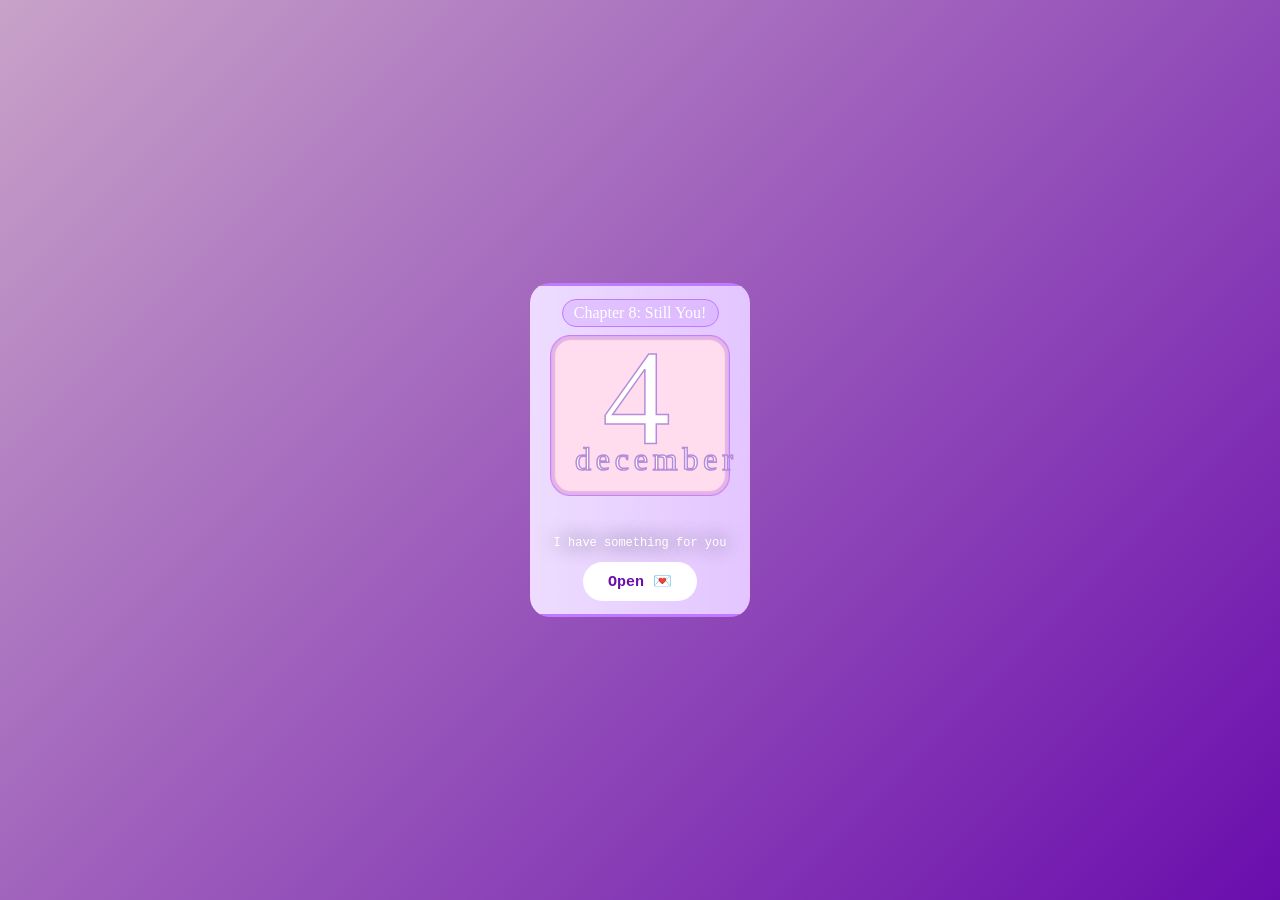
<file: index.html>
<!DOCTYPE html>
<html lang="en">
  <head>
    <meta charset="UTF-8" />
    <meta name="viewport" content="width=device-width, initial-scale=1.0">
    <title>Calendar Widget</title>
    <link rel="stylesheet" href="styles.css" />
  </head>

  <body>
    <div class="app">
        <div class="title">Chapter 8: Still You!</div>
        <div id="calendar">
            <div id="day"></div>
            <div id="month"></div>
        </div>

        <div class="cta">
          <p class="titleopen" class="love-text" style="color: white;
  font-family: 'Courier New', Courier, monospace;
  font-size: 12px;
  text-shadow: 0px 0px 20px rgb(17, 17, 18);">I have something for you </p>
          <button id="openBtn" style="font-family: 'Courier New', Courier, monospace; font-size: 15px;">Open 💌</button>
        </div>
    </div>

  

    <script src="script.js"></script>
  </body>
</html>
</file>
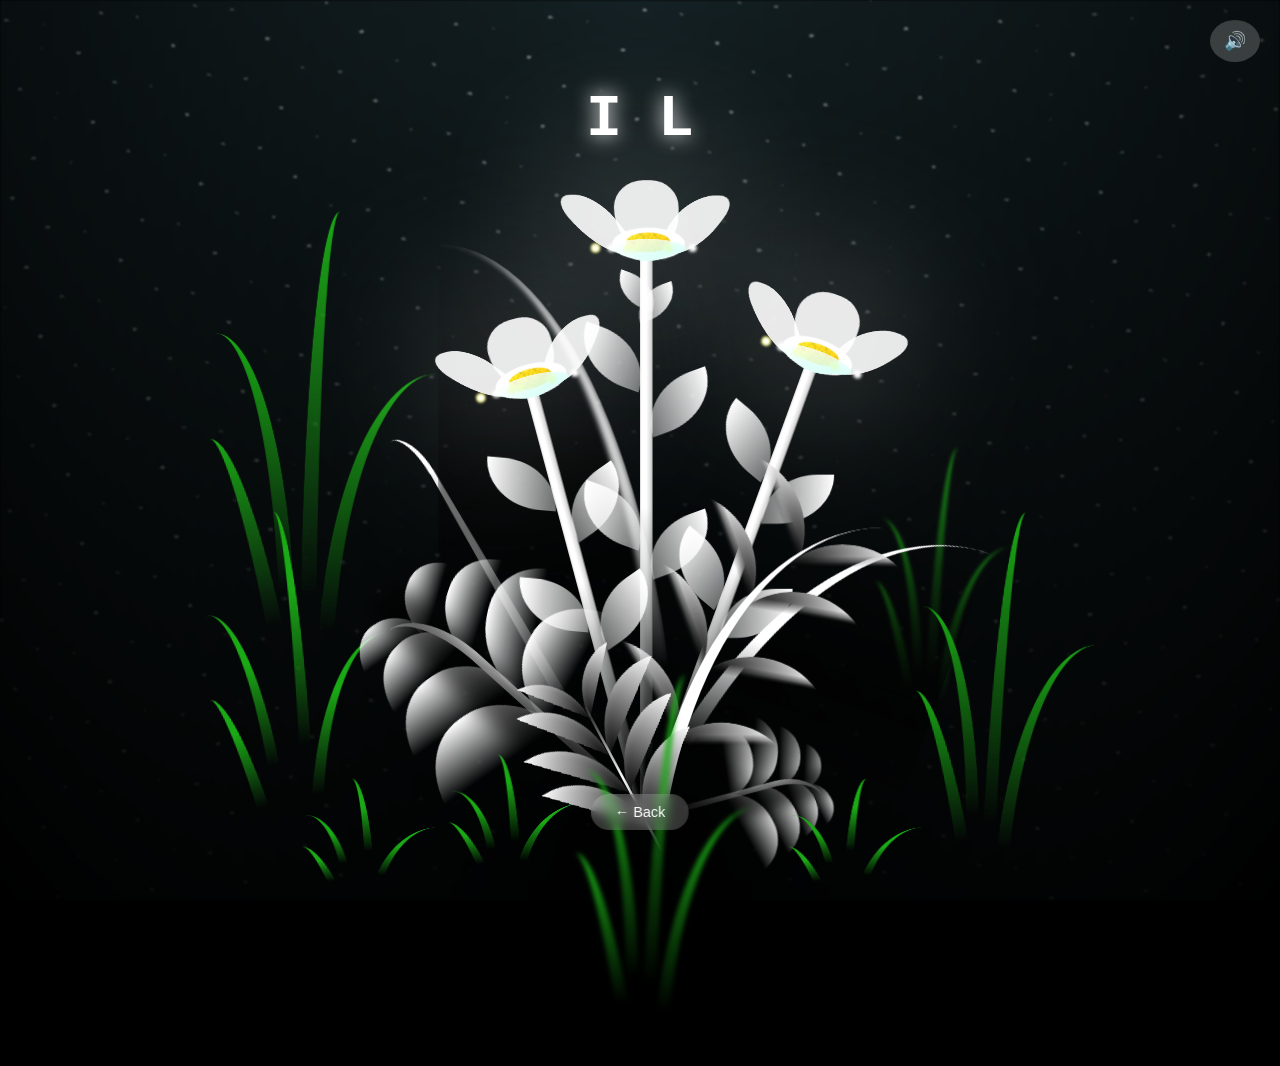
<file: flower.html>
<!DOCTYPE html>
<html lang="en">

<head>
  <meta charset="UTF-8">
  <meta http-equiv="X-UA-Compatible" content="IE=edge">
  <meta name="viewport" content="width=device-width, initial-scale=1.0">
  <link rel="shortcut icon" href="images/gift.png" type="image/x-icon">
  <link rel="stylesheet" href="css/style.css">

  <!-- Document Title -->
  <title>FLOWERS</title>
</head>

<body class="not-loaded">
  <audio id="bgMusic" autoplay loop>
  <source src="assets/music.mp3" type="audio/mpeg">
</audio>

<div class="back-btn">
  <button onclick="goHome()">← Back</button>
</div>
  <!-- Background -->
  <div class="night"></div>

  <!-- Flower -->
  <div class="flowers">
    <div class="flower flower--1">
      <div class="flower__leafs flower__leafs--1">
        <div class="flower__leaf flower__leaf--1"></div>
        <div class="flower__leaf flower__leaf--2"></div>
        <div class="flower__leaf flower__leaf--3"></div>
        <div class="flower__leaf flower__leaf--4"></div>
        <div class="flower__white-circle"></div>

        <div class="flower__light flower__light--1"></div>
        <div class="flower__light flower__light--2"></div>
        <div class="flower__light flower__light--3"></div>
        <div class="flower__light flower__light--4"></div>
        <div class="flower__light flower__light--5"></div>
        <div class="flower__light flower__light--6"></div>
        <div class="flower__light flower__light--7"></div>
        <div class="flower__light flower__light--8"></div>

      </div>
      <div class="flower__line">
        <div class="flower__line__leaf flower__line__leaf--1"></div>
        <div class="flower__line__leaf flower__line__leaf--2"></div>
        <div class="flower__line__leaf flower__line__leaf--3"></div>
        <div class="flower__line__leaf flower__line__leaf--4"></div>
        <div class="flower__line__leaf flower__line__leaf--5"></div>
        <div class="flower__line__leaf flower__line__leaf--6"></div>
      </div>
    </div>

    <div class="flower flower--2">
      <div class="flower__leafs flower__leafs--2">
        <div class="flower__leaf flower__leaf--1"></div>
        <div class="flower__leaf flower__leaf--2"></div>
        <div class="flower__leaf flower__leaf--3"></div>
        <div class="flower__leaf flower__leaf--4"></div>
        <div class="flower__white-circle"></div>

        <div class="flower__light flower__light--1"></div>
        <div class="flower__light flower__light--2"></div>
        <div class="flower__light flower__light--3"></div>
        <div class="flower__light flower__light--4"></div>
        <div class="flower__light flower__light--5"></div>
        <div class="flower__light flower__light--6"></div>
        <div class="flower__light flower__light--7"></div>
        <div class="flower__light flower__light--8"></div>

      </div>
      <div class="flower__line">
        <div class="flower__line__leaf flower__line__leaf--1"></div>
        <div class="flower__line__leaf flower__line__leaf--2"></div>
        <div class="flower__line__leaf flower__line__leaf--3"></div>
        <div class="flower__line__leaf flower__line__leaf--4"></div>
      </div>
    </div>

    <div class="flower flower--3">
      <div class="flower__leafs flower__leafs--3">
        <div class="flower__leaf flower__leaf--1"></div>
        <div class="flower__leaf flower__leaf--2"></div>
        <div class="flower__leaf flower__leaf--3"></div>
        <div class="flower__leaf flower__leaf--4"></div>
        <div class="flower__white-circle"></div>

        <div class="flower__light flower__light--1"></div>
        <div class="flower__light flower__light--2"></div>
        <div class="flower__light flower__light--3"></div>
        <div class="flower__light flower__light--4"></div>
        <div class="flower__light flower__light--5"></div>
        <div class="flower__light flower__light--6"></div>
        <div class="flower__light flower__light--7"></div>
        <div class="flower__light flower__light--8"></div>

      </div>
      <div class="flower__line">
        <div class="flower__line__leaf flower__line__leaf--1"></div>
        <div class="flower__line__leaf flower__line__leaf--2"></div>
        <div class="flower__line__leaf flower__line__leaf--3"></div>
        <div class="flower__line__leaf flower__line__leaf--4"></div>
      </div>
    </div>

    <div class="grow-ans" style="--d:1.2s">
      <div class="flower__g-long">
        <div class="flower__g-long__top"></div>
        <div class="flower__g-long__bottom"></div>
      </div>
    </div>

    <div class="growing-grass">
      <div class="flower__grass flower__grass--1">
        <div class="flower__grass--top"></div>
        <div class="flower__grass--bottom"></div>
        <div class="flower__grass__leaf flower__grass__leaf--1"></div>
        <div class="flower__grass__leaf flower__grass__leaf--2"></div>
        <div class="flower__grass__leaf flower__grass__leaf--3"></div>
        <div class="flower__grass__leaf flower__grass__leaf--4"></div>
        <div class="flower__grass__leaf flower__grass__leaf--5"></div>
        <div class="flower__grass__leaf flower__grass__leaf--6"></div>
        <div class="flower__grass__leaf flower__grass__leaf--7"></div>
        <div class="flower__grass__leaf flower__grass__leaf--8"></div>
        <div class="flower__grass__overlay"></div>
      </div>
    </div>

    <div class="growing-grass">
      <div class="flower__grass flower__grass--2">
        <div class="flower__grass--top"></div>
        <div class="flower__grass--bottom"></div>
        <div class="flower__grass__leaf flower__grass__leaf--1"></div>
        <div class="flower__grass__leaf flower__grass__leaf--2"></div>
        <div class="flower__grass__leaf flower__grass__leaf--3"></div>
        <div class="flower__grass__leaf flower__grass__leaf--4"></div>
        <div class="flower__grass__leaf flower__grass__leaf--5"></div>
        <div class="flower__grass__leaf flower__grass__leaf--6"></div>
        <div class="flower__grass__leaf flower__grass__leaf--7"></div>
        <div class="flower__grass__leaf flower__grass__leaf--8"></div>
        <div class="flower__grass__overlay"></div>
      </div>
    </div>

    <div class="grow-ans" style="--d:2.4s">
      <div class="flower__g-right flower__g-right--1">
        <div class="leaf"></div>
      </div>
    </div>

    <div class="grow-ans" style="--d:2.8s">
      <div class="flower__g-right flower__g-right--2">
        <div class="leaf"></div>
      </div>
    </div>

    <div class="grow-ans" style="--d:2.8s">
      <div class="flower__g-front">
        <div class="flower__g-front__leaf-wrapper flower__g-front__leaf-wrapper--1">
          <div class="flower__g-front__leaf"></div>
        </div>
        <div class="flower__g-front__leaf-wrapper flower__g-front__leaf-wrapper--2">
          <div class="flower__g-front__leaf"></div>
        </div>
        <div class="flower__g-front__leaf-wrapper flower__g-front__leaf-wrapper--3">
          <div class="flower__g-front__leaf"></div>
        </div>
        <div class="flower__g-front__leaf-wrapper flower__g-front__leaf-wrapper--4">
          <div class="flower__g-front__leaf"></div>
        </div>
        <div class="flower__g-front__leaf-wrapper flower__g-front__leaf-wrapper--5">
          <div class="flower__g-front__leaf"></div>
        </div>
        <div class="flower__g-front__leaf-wrapper flower__g-front__leaf-wrapper--6">
          <div class="flower__g-front__leaf"></div>
        </div>
        <div class="flower__g-front__leaf-wrapper flower__g-front__leaf-wrapper--7">
          <div class="flower__g-front__leaf"></div>
        </div>
        <div class="flower__g-front__leaf-wrapper flower__g-front__leaf-wrapper--8">
          <div class="flower__g-front__leaf"></div>
        </div>
        <div class="flower__g-front__line"></div>
      </div>
    </div>

    <div class="grow-ans" style="--d:3.2s">
      <div class="flower__g-fr">
        <div class="leaf"></div>
        <div class="flower__g-fr__leaf flower__g-fr__leaf--1"></div>
        <div class="flower__g-fr__leaf flower__g-fr__leaf--2"></div>
        <div class="flower__g-fr__leaf flower__g-fr__leaf--3"></div>
        <div class="flower__g-fr__leaf flower__g-fr__leaf--4"></div>
        <div class="flower__g-fr__leaf flower__g-fr__leaf--5"></div>
        <div class="flower__g-fr__leaf flower__g-fr__leaf--6"></div>
        <div class="flower__g-fr__leaf flower__g-fr__leaf--7"></div>
        <div class="flower__g-fr__leaf flower__g-fr__leaf--8"></div>
      </div>
    </div>

    <div class="long-g long-g--0">
      <div class="grow-ans" style="--d:3s">
        <div class="leaf leaf--0"></div>
      </div>
      <div class="grow-ans" style="--d:2.2s">
        <div class="leaf leaf--1"></div>
      </div>
      <div class="grow-ans" style="--d:3.4s">
        <div class="leaf leaf--2"></div>
      </div>
      <div class="grow-ans" style="--d:3.6s">
        <div class="leaf leaf--3"></div>
      </div>
    </div>

    <div class="long-g long-g--1">
      <div class="grow-ans" style="--d:3.6s">
        <div class="leaf leaf--0"></div>
      </div>
      <div class="grow-ans" style="--d:3.8s">
        <div class="leaf leaf--1"></div>
      </div>
      <div class="grow-ans" style="--d:4s">
        <div class="leaf leaf--2"></div>
      </div>
      <div class="grow-ans" style="--d:4.2s">
        <div class="leaf leaf--3"></div>
      </div>
    </div>

    <div class="long-g long-g--2">
      <div class="grow-ans" style="--d:4s">
        <div class="leaf leaf--0"></div>
      </div>
      <div class="grow-ans" style="--d:4.2s">
        <div class="leaf leaf--1"></div>
      </div>
      <div class="grow-ans" style="--d:4.4s">
        <div class="leaf leaf--2"></div>
      </div>
      <div class="grow-ans" style="--d:4.6s">
        <div class="leaf leaf--3"></div>
      </div>
    </div>

    <div class="long-g long-g--3">
      <div class="grow-ans" style="--d:4s">
        <div class="leaf leaf--0"></div>
      </div>
      <div class="grow-ans" style="--d:4.2s">
        <div class="leaf leaf--1"></div>
      </div>
      <div class="grow-ans" style="--d:3s">
        <div class="leaf leaf--2"></div>
      </div>
      <div class="grow-ans" style="--d:3.6s">
        <div class="leaf leaf--3"></div>
      </div>
    </div>

    <div class="long-g long-g--4">
      <div class="grow-ans" style="--d:4s">
        <div class="leaf leaf--0"></div>
      </div>
      <div class="grow-ans" style="--d:4.2s">
        <div class="leaf leaf--1"></div>
      </div>
      <div class="grow-ans" style="--d:3s">
        <div class="leaf leaf--2"></div>
      </div>
      <div class="grow-ans" style="--d:3.6s">
        <div class="leaf leaf--3"></div>
      </div>
    </div>

    <div class="long-g long-g--5">
      <div class="grow-ans" style="--d:4s">
        <div class="leaf leaf--0"></div>
      </div>
      <div class="grow-ans" style="--d:4.2s">
        <div class="leaf leaf--1"></div>
      </div>
      <div class="grow-ans" style="--d:3s">
        <div class="leaf leaf--2"></div>
      </div>
      <div class="grow-ans" style="--d:3.6s">
        <div class="leaf leaf--3"></div>
      </div>
    </div>

    <div class="long-g long-g--6">
      <div class="grow-ans" style="--d:4.2s">
        <div class="leaf leaf--0"></div>
      </div>
      <div class="grow-ans" style="--d:4.4s">
        <div class="leaf leaf--1"></div>
      </div>
      <div class="grow-ans" style="--d:4.6s">
        <div class="leaf leaf--2"></div>
      </div>
      <div class="grow-ans" style="--d:4.8s">
        <div class="leaf leaf--3"></div>
      </div>
    </div>

    <div class="long-g long-g--7">
      <div class="grow-ans" style="--d:3s">
        <div class="leaf leaf--0"></div>
      </div>
      <div class="grow-ans" style="--d:3.2s">
        <div class="leaf leaf--1"></div>
      </div>
      <div class="grow-ans" style="--d:3.5s">
        <div class="leaf leaf--2"></div>
      </div>
      <div class="grow-ans" style="--d:3.6s">
        <div class="leaf leaf--3"></div>
      </div>
    </div>
  </div>

  <!-- Title -->
  <h1 class="title"><span id="title"></span></h1>
</body>
<div class="music-btn">
  <button onclick="toggleMusic()" id="musicControl">🔊</button>
</div>
</html>

<!-- Import Javascript -->
<script src="js/main.js"></script>
</file>
<file: styles.css>
* {
  box-sizing: border-box;
}


body {
  margin: 0;
  min-height: 100vh;
  display: flex;
  justify-content: center;
  align-items: center;

  background: linear-gradient(135deg, #C8A2C8, #6A0DAD);
}

/* biar responsive */
.app {
  display: flex;
  flex-direction: column;
  align-items: center;
  gap: 0.5rem;

  width: 90%;
  max-width: 220px;
  padding: 1rem;

  background-image: url("assets/outer-frame-bg.png");
  background-size: cover;
  background-position: center;

  border-radius: 20px;


}

/* calendar scaling */
#calendar {
  width: 100%;
  aspect-ratio: 1/1;
}

/* teks auto scale */
#day {
  font-size: clamp(4rem, 10vw, 6rem);
}

#month {
  font-size: clamp(1.2rem, 4vw, 1.5rem);
}

button,
input,
textarea,
select {
  -webkit-app-region: no-drag;
  cursor: pointer;
}

.title {

    display: flex;
    width: 157px;
    aspect-ratio: 157/27;
    padding: 0.25rem 0.625rem;
    justify-content: center;
    align-items: center;

    border-radius: 6.25rem;
    border: 1px solid #C079FF;
    background: rgba(210, 164, 255, 0.40);

    color: var(--white, #FFF);

    /* text styling */
    font-family: Pixeboy;
    font-size: 1rem;
    font-style: normal;
    font-weight: 400;
    line-height: normal;

}

#calendar { 
    display: flex;
    width: 11.25rem;
    height: 10.0625rem;
    flex-direction: column;
    justify-content: center;
    align-items: center;
    gap: 1rem;

    background-image: url("assets/inner-frame-bg.png");
    background-size: cover;
    background-repeat: no-repeat;
    background-position: center;
    }

#day {
    color: #FFF;
    text-align: center;
    -webkit-text-stroke-width: 1.5px;
    -webkit-text-stroke-color: var(--mid-purple, #B58CD9);
    font-family: Pixeboy;
    font-size: 8.5rem;
    font-style: normal;
    font-weight: 400;
    line-height: 1.25rem; 
    letter-spacing: 0.45rem;

    display: flex;
    width: 11.25rem;
    height: 4.4375rem;
    flex-direction: column;
    justify-content: center;

}

#month {

    color: #FFF;
    text-align: center;
    -webkit-text-stroke-width: 1.5px;
    -webkit-text-stroke-color: #B58CD9;
    font-family: Pixeboy;
    font-size: 2rem;
    font-style: normal;
    font-weight: 400;
    line-height: 1.25rem; 
    letter-spacing: 0.3rem;

    width: 8.125rem;

}

.flower {
  position: fixed;
  font-size: 20px;
  pointer-events: none;
  animation: bloom 2s ease-out forwards;
}

@keyframes bloom {
  0% {
    transform: scale(0.5) translateY(0);
    opacity: 1;
  }
  100% {
    transform: scale(1.5) translateY(-100px);
    opacity: 0;
  }
}

.cta {
  margin-top: 15px;
  text-align: center;
}

.love-text {
  color: white;
  font-size: 0.9rem;
  margin-bottom: 8px;
  opacity: 0.9;
}

#openBtn {
  padding: 10px 25px;
  border: none;
  border-radius: 25px;
  background: white;
  color: #6A0DAD;
  font-weight: bold;
  cursor: pointer;
  transition: 0.3s;
}

#openBtn:hover {
  transform: scale(1.1);
  background: #f3e5f5;
  box-shadow: 0 0 10px #C8A2C8;
}

.cta {
  margin-top: 20px;
  text-align: center;
  animation: fadeIn 2s ease;
}

@keyframes fadeIn {
  from { opacity: 0; transform: translateY(10px);}
  to { opacity: 1; transform: translateY(0);}
}
</file>
<file: css/style.css>
*,
*::after,
*::before {
  padding: 0;
  margin: 0;
  box-sizing: border-box;
}

:root {
  --dark-color: #000;
}

#openBtn{
font-family: 'Courier New', Courier, monospace;
  font-size: 70px;
  text-shadow: 0px 0px 20px rgb(185, 15, 208);
}
.titleopen {
   position: absolute;
  width: 100%;
  text-align: center;
  margin-top: 50px;
  top: 0;
  left: 0;
  color: white;
  font-family: 'Courier New', Courier, monospace;
  font-size: 70px;
  text-shadow: 0px 0px 20px rgb(185, 15, 208);
}

.title {
  position: absolute;
  width: 100%;
  text-align: center;
  margin-top: 85px;
  top: 0;
  left: 0;
  color: white;
  font-family: 'Courier New', Courier, monospace;
  font-size: 60px;
  text-shadow: 0px 0px 20px white;
}

body {
  display: flex;
  align-items: flex-end;
  justify-content: center;
  min-height: 100vh;
  background-color: var(--dark-color);
  overflow: hidden;
  perspective: 1000px;
}

.night {
  position: fixed;
  left: 50%;
  top: 0;
  transform: translateX(-50%);
  width: 100%;
  height: 100%;
  filter: blur(0.1vmin);
  background-image: radial-gradient(ellipse at top, transparent 0%, var(--dark-color)), radial-gradient(ellipse at bottom, var(--dark-color), rgba(145, 233, 255, 0.2)), repeating-linear-gradient(220deg, rgb(0, 0, 0) 0px, rgb(0, 0, 0) 19px, transparent 19px, transparent 22px), repeating-linear-gradient(189deg, rgb(0, 0, 0) 0px, rgb(0, 0, 0) 19px, transparent 19px, transparent 22px), repeating-linear-gradient(148deg, rgb(0, 0, 0) 0px, rgb(0, 0, 0) 19px, transparent 19px, transparent 22px), linear-gradient(90deg, rgb(255, 255, 250), rgb(240, 240, 240));
}

.flowers {
  position: relative;
  transform: scale(0.9);
}

.flower {
  position: absolute;
  bottom: 10vmin;
  transform-origin: bottom center;
  z-index: 10;
  --fl-speed: 0.8s;
}

.flower--1 {
  animation: moving-flower-1 4s linear infinite;
}

.flower--1 .flower__line {
  height: 70vmin;
  animation-delay: 0.3s;
}

.flower--1 .flower__line__leaf--1 {
  animation: blooming-leaf-right var(--fl-speed) 1.6s backwards;
}

.flower--1 .flower__line__leaf--2 {
  animation: blooming-leaf-right var(--fl-speed) 1.4s backwards;
}

.flower--1 .flower__line__leaf--3 {
  animation: blooming-leaf-left var(--fl-speed) 1.2s backwards;
}

.flower--1 .flower__line__leaf--4 {
  animation: blooming-leaf-left var(--fl-speed) 1s backwards;
}

.flower--1 .flower__line__leaf--5 {
  animation: blooming-leaf-right var(--fl-speed) 1.8s backwards;
}

.flower--1 .flower__line__leaf--6 {
  animation: blooming-leaf-left var(--fl-speed) 2s backwards;
}

.flower--2 {
  left: 50%;
  transform: rotate(20deg);
  animation: moving-flower-2 4s linear infinite;
}

.flower--2 .flower__line {
  height: 60vmin;
  animation-delay: 0.6s;
}

.flower--2 .flower__line__leaf--1 {
  animation: blooming-leaf-right var(--fl-speed) 1.9s backwards;
}

.flower--2 .flower__line__leaf--2 {
  animation: blooming-leaf-right var(--fl-speed) 1.7s backwards;
}

.flower--2 .flower__line__leaf--3 {
  animation: blooming-leaf-left var(--fl-speed) 1.5s backwards;
}

.flower--2 .flower__line__leaf--4 {
  animation: blooming-leaf-left var(--fl-speed) 1.3s backwards;
}

.flower--3 {
  left: 50%;
  transform: rotate(-15deg);
  animation: moving-flower-3 4s linear infinite;
}

.flower--3 .flower__line {
  animation-delay: 0.9s;
}

.flower--3 .flower__line__leaf--1 {
  animation: blooming-leaf-right var(--fl-speed) 2.5s backwards;
}

.flower--3 .flower__line__leaf--2 {
  animation: blooming-leaf-right var(--fl-speed) 2.3s backwards;
}

.flower--3 .flower__line__leaf--3 {
  animation: blooming-leaf-left var(--fl-speed) 2.1s backwards;
}

.flower--3 .flower__line__leaf--4 {
  animation: blooming-leaf-left var(--fl-speed) 1.9s backwards;
}

.flower__leafs {
  position: relative;
  animation: blooming-flower 2s backwards;
}

.flower__leafs--1 {
  animation-delay: 1.1s;
}

.flower__leafs--2 {
  animation-delay: 1.4s;
}

.flower__leafs--3 {
  animation-delay: 1.7s;
}

.flower__leafs::after {
  content: "";
  position: absolute;
  left: 0;
  top: 0;
  transform: translate(-50%, -100%);
  width: 8vmin;
  height: 8vmin;
  background-color: #fff;
  filter: blur(10vmin);
}

.flower__leaf {
  position: absolute;
  bottom: 0;
  left: 50%;
  width: 8vmin;
  height: 11vmin;
  border-radius: 51% 49% 47% 53%/44% 45% 55% 69%;
  background-color: #a7ffee;
  background-image: linear-gradient(to top, #fff, #fff);
  transform-origin: bottom center;
  opacity: 0.9;
  box-shadow: inset 0 0 2vmin rgba(255, 255, 255, 0.5);
}

.flower__leaf--1 {
  transform: translate(-10%, 1%) rotateY(40deg) rotateX(-50deg);
}

.flower__leaf--2 {
  transform: translate(-50%, -4%) rotateX(40deg);
}

.flower__leaf--3 {
  transform: translate(-90%, 0%) rotateY(45deg) rotateX(50deg);
}

.flower__leaf--4 {
  width: 8vmin;
  height: 8vmin;
  transform-origin: bottom left;
  border-radius: 4vmin 10vmin 4vmin 4vmin;
  transform: translate(0%, 18%) rotateX(70deg) rotate(-43deg);
  background-image: linear-gradient(to top, rgba(255, 2555, 255, 0.4), #fff);
  z-index: 1;
  opacity: 0.8;
  -webkit-transform: translate(0%, 18%) rotateX(70deg) rotate(-43deg);
  -moz-transform: translate(0%, 18%) rotateX(70deg) rotate(-43deg);
  -ms-transform: translate(0%, 18%) rotateX(70deg) rotate(-43deg);
  -o-transform: translate(0%, 18%) rotateX(70deg) rotate(-43deg);
}

.flower__white-circle {
  position: absolute;
  left: -3.5vmin;
  top: -3vmin;
  width: 9vmin;
  height: 4vmin;
  border-radius: 50%;
  background-color: #fff;
}

.flower__white-circle::after {
  content: "";
  position: absolute;
  left: 50%;
  top: 45%;
  transform: translate(-50%, -50%);
  width: 60%;
  height: 60%;
  border-radius: inherit;
  background-image: repeating-linear-gradient(135deg, rgba(0, 0, 0, 0.03) 0px, rgba(0, 0, 0, 0.03) 1px, transparent 1px, transparent 12px), repeating-linear-gradient(45deg, rgba(0, 0, 0, 0.03) 0px, rgba(0, 0, 0, 0.03) 1px, transparent 1px, transparent 12px), repeating-linear-gradient(67.5deg, rgba(0, 0, 0, 0.03) 0px, rgba(0, 0, 0, 0.03) 1px, transparent 1px, transparent 12px), repeating-linear-gradient(135deg, rgba(0, 0, 0, 0.03) 0px, rgba(0, 0, 0, 0.03) 1px, transparent 1px, transparent 12px), repeating-linear-gradient(45deg, rgba(0, 0, 0, 0.03) 0px, rgba(0, 0, 0, 0.03) 1px, transparent 1px, transparent 12px), repeating-linear-gradient(112.5deg, rgba(0, 0, 0, 0.03) 0px, rgba(0, 0, 0, 0.03) 1px, transparent 1px, transparent 12px), repeating-linear-gradient(112.5deg, rgba(0, 0, 0, 0.03) 0px, rgba(0, 0, 0, 0.03) 1px, transparent 1px, transparent 12px), repeating-linear-gradient(45deg, rgba(0, 0, 0, 0.03) 0px, rgba(0, 0, 0, 0.03) 1px, transparent 1px, transparent 12px), repeating-linear-gradient(22.5deg, rgba(0, 0, 0, 0.03) 0px, rgba(0, 0, 0, 0.03) 1px, transparent 1px, transparent 12px), repeating-linear-gradient(45deg, rgba(0, 0, 0, 0.03) 0px, rgba(0, 0, 0, 0.03) 1px, transparent 1px, transparent 12px), repeating-linear-gradient(22.5deg, rgba(0, 0, 0, 0.03) 0px, rgba(0, 0, 0, 0.03) 1px, transparent 1px, transparent 12px), repeating-linear-gradient(135deg, rgba(0, 0, 0, 0.03) 0px, rgba(0, 0, 0, 0.03) 1px, transparent 1px, transparent 12px), repeating-linear-gradient(157.5deg, rgba(0, 0, 0, 0.03) 0px, rgba(0, 0, 0, 0.03) 1px, transparent 1px, transparent 12px), repeating-linear-gradient(67.5deg, rgba(0, 0, 0, 0.03) 0px, rgba(0, 0, 0, 0.03) 1px, transparent 1px, transparent 12px), repeating-linear-gradient(67.5deg, rgba(0, 0, 0, 0.03) 0px, rgba(0, 0, 0, 0.03) 1px, transparent 1px, transparent 12px), linear-gradient(90deg, rgb(255, 235, 18), rgb(255, 206, 0));
}

.flower__line {
  height: 55vmin;
  width: 1.5vmin;
  background-image: linear-gradient(to left, rgba(0, 0, 0, 0.2), transparent, rgba(255, 255, 255, 0.2)), linear-gradient(to top, transparent 10%, #fff, #fff);
  box-shadow: inset 0 0 2px rgba(0, 0, 0, 0.5);
  animation: grow-flower-tree 4s backwards;
}

.flower__line__leaf {
  --w: 7vmin;
  --h: calc(var(--w) + 2vmin);
  position: absolute;
  top: 20%;
  left: 90%;
  width: var(--w);
  height: var(--h);
  border-top-right-radius: var(--h);
  border-bottom-left-radius: var(--h);
  background-image: linear-gradient(to top, rgba(255, 255, 255, 0.4), #fff);
}

.flower__line__leaf--1 {
  transform: rotate(70deg) rotateY(30deg);
}

.flower__line__leaf--2 {
  top: 45%;
  transform: rotate(70deg) rotateY(30deg);
}

.flower__line__leaf--3,
.flower__line__leaf--4,
.flower__line__leaf--6 {
  border-top-right-radius: 0;
  border-bottom-left-radius: 0;
  border-top-left-radius: var(--h);
  border-bottom-right-radius: var(--h);
  left: -460%;
  top: 12%;
  transform: rotate(-70deg) rotateY(30deg);
}

.flower__line__leaf--4 {
  top: 40%;
}

.flower__line__leaf--5 {
  top: 0;
  transform-origin: left;
  transform: rotate(70deg) rotateY(30deg) scale(0.6);
}

.flower__line__leaf--6 {
  top: -2%;
  left: -450%;
  transform-origin: right;
  transform: rotate(-70deg) rotateY(30deg) scale(0.6);
}

.flower__light {
  position: absolute;
  bottom: 0vmin;
  width: 1vmin;
  height: 1vmin;
  background-color: rgb(255, 251, 0);
  border-radius: 50%;
  filter: blur(0.2vmin);
  animation: light-ans 4s linear infinite backwards;
}

.flower__light:nth-child(odd) {
  background-color: #fff;
}

.flower__light--1 {
  left: -2vmin;
  animation-delay: 1s;
}

.flower__light--2 {
  left: 3vmin;
  animation-delay: 0.5s;
}

.flower__light--3 {
  left: -6vmin;
  animation-delay: 0.3s;
}

.flower__light--4 {
  left: 6vmin;
  animation-delay: 0.9s;
}

.flower__light--5 {
  left: -1vmin;
  animation-delay: 1.5s;
}

.flower__light--6 {
  left: -4vmin;
  animation-delay: 3s;
}

.flower__light--7 {
  left: 3vmin;
  animation-delay: 2s;
}

.flower__light--8 {
  left: -6vmin;
  animation-delay: 3.5s;
}

.flower__grass {
  --c: #fff;
  --line-w: 1.5vmin;
  position: absolute;
  bottom: 12vmin;
  left: -7vmin;
  display: flex;
  flex-direction: column;
  align-items: flex-end;
  z-index: 20;
  transform-origin: bottom center;
  transform: rotate(-48deg) rotateY(40deg);
}

.flower__grass--1 {
  animation: moving-grass 2s linear infinite;
}

.flower__grass--2 {
  left: 2vmin;
  bottom: 10vmin;
  transform: scale(0.5) rotate(75deg) rotateX(10deg) rotateY(-200deg);
  opacity: 0.8;
  z-index: 0;
  animation: moving-grass--2 1.5s linear infinite;
}

.flower__grass--top {
  width: 7vmin;
  height: 10vmin;
  border-top-right-radius: 100%;
  border-right: var(--line-w) solid var(--c);
  transform-origin: bottom center;
  transform: rotate(-2deg);
}

.flower__grass--bottom {
  margin-top: -2px;
  width: var(--line-w);
  height: 25vmin;
  background-image: linear-gradient(to top, transparent, var(--c));
}

.flower__grass__leaf {
  --size: 10vmin;
  position: absolute;
  width: calc(var(--size) * 2.1);
  height: var(--size);
  border-top-left-radius: var(--size);
  border-top-right-radius: var(--size);
  background-image: linear-gradient(to top, transparent, transparent 30%, var(--c));
  z-index: 100;
}

.flower__grass__leaf--1 {
  top: -6%;
  left: 30%;
  --size: 6vmin;
  transform: rotate(-20deg);
  animation: growing-grass-ans--1 2s 2.6s backwards;
}

@keyframes growing-grass-ans--1 {
  0% {
    transform-origin: bottom left;
    transform: rotate(-20deg) scale(0);
  }
}

.flower__grass__leaf--2 {
  top: -5%;
  left: -110%;
  --size: 6vmin;
  transform: rotate(10deg);
  animation: growing-grass-ans--2 2s 2.4s linear backwards;
}

@keyframes growing-grass-ans--2 {
  0% {
    transform-origin: bottom right;
    transform: rotate(10deg) scale(0);
  }
}

.flower__grass__leaf--3 {
  top: 5%;
  left: 60%;
  --size: 8vmin;
  transform: rotate(-18deg) rotateX(-20deg);
  animation: growing-grass-ans--3 2s 2.2s linear backwards;
}

@keyframes growing-grass-ans--3 {
  0% {
    transform-origin: bottom left;
    transform: rotate(-18deg) rotateX(-20deg) scale(0);
  }
}

.flower__grass__leaf--4 {
  top: 6%;
  left: -135%;
  --size: 8vmin;
  transform: rotate(2deg);
  animation: growing-grass-ans--4 2s 2s linear backwards;
}

@keyframes growing-grass-ans--4 {
  0% {
    transform-origin: bottom right;
    transform: rotate(2deg) scale(0);
  }
}

.flower__grass__leaf--5 {
  top: 20%;
  left: 60%;
  --size: 10vmin;
  transform: rotate(-24deg) rotateX(-20deg);
  animation: growing-grass-ans--5 2s 1.8s linear backwards;
}

@keyframes growing-grass-ans--5 {
  0% {
    transform-origin: bottom left;
    transform: rotate(-24deg) rotateX(-20deg) scale(0);
  }
}

.flower__grass__leaf--6 {
  top: 22%;
  left: -180%;
  --size: 10vmin;
  transform: rotate(10deg);
  animation: growing-grass-ans--6 2s 1.6s linear backwards;
}

@keyframes growing-grass-ans--6 {
  0% {
    transform-origin: bottom right;
    transform: rotate(10deg) scale(0);
  }
}

.flower__grass__leaf--7 {
  top: 39%;
  left: 70%;
  --size: 10vmin;
  transform: rotate(-10deg);
  animation: growing-grass-ans--7 2s 1.4s linear backwards;
}

@keyframes growing-grass-ans--7 {
  0% {
    transform-origin: bottom left;
    transform: rotate(-10deg) scale(0);
  }
}

.flower__grass__leaf--8 {
  top: 40%;
  left: -215%;
  --size: 11vmin;
  transform: rotate(10deg);
  animation: growing-grass-ans--8 2s 1.2s linear backwards;
}

@keyframes growing-grass-ans--8 {
  0% {
    transform-origin: bottom right;
    transform: rotate(10deg) scale(0);
  }
}

.flower__grass__overlay {
  position: absolute;
  top: -10%;
  right: 0%;
  width: 100%;
  height: 100%;
  background-color: rgba(0, 0, 0, 0.6);
  filter: blur(1.5vmin);
  z-index: 100;
}

.flower__g-long {
  --w: 2vmin;
  --h: 6vmin;
  --c: #fff;
  position: absolute;
  bottom: 10vmin;
  left: -3vmin;
  transform-origin: bottom center;
  transform: rotate(-30deg) rotateY(-20deg);
  display: flex;
  flex-direction: column;
  align-items: flex-end;
  animation: flower-g-long-ans 3s linear infinite;
}

@keyframes flower-g-long-ans {

  0%,
  100% {
    transform: rotate(-30deg) rotateY(-20deg);
  }

  50% {
    transform: rotate(-32deg) rotateY(-20deg);
  }
}

.flower__g-long__top {
  top: calc(var(--h) * -1);
  width: calc(var(--w) + 1vmin);
  height: var(--h);
  border-top-right-radius: 100%;
  border-right: 0.7vmin solid var(--c);
  transform: translate(-0.7vmin, 1vmin);
}

.flower__g-long__bottom {
  width: var(--w);
  height: 50vmin;
  transform-origin: bottom center;
  background-image: linear-gradient(to top, transparent 30%, var(--c));
  box-shadow: inset 0 0 2px rgba(0, 0, 0, 0.5);
  -webkit-clip-path: polygon(35% 0, 65% 1%, 100% 100%, 0% 100%);
  clip-path: polygon(35% 0, 65% 1%, 100% 100%, 0% 100%);
}

.flower__g-right {
  position: absolute;
  bottom: 6vmin;
  left: -2vmin;
  transform-origin: bottom left;
  transform: rotate(20deg);
}

.flower__g-right .leaf {
  width: 30vmin;
  height: 50vmin;
  border-top-left-radius: 100%;
  border-left: 2vmin solid #fff;
  background-image: linear-gradient(to bottom, transparent, var(--dark-color) 60%);
  -webkit-mask-image: linear-gradient(to top, transparent 30%, #fff 60%);
}

.flower__g-right--1 {
  animation: flower-g-right-ans 2.5s linear infinite;
}

.flower__g-right--2 {
  left: 5vmin;
  transform: rotateY(-180deg);
  animation: flower-g-right-ans--2 3s linear infinite;
}

.flower__g-right--2 .leaf {
  height: 75vmin;
  filter: blur(0.3vmin);
  opacity: 0.8;
}

@keyframes flower-g-right-ans {

  0%,
  100% {
    transform: rotate(20deg);
  }

  50% {
    transform: rotate(24deg) rotateX(-20deg);
  }
}

@keyframes flower-g-right-ans--2 {

  0%,
  100% {
    transform: rotateY(-180deg) rotate(0deg) rotateX(-20deg);
  }

  50% {
    transform: rotateY(-180deg) rotate(6deg) rotateX(-20deg);
  }
}

.flower__g-front {
  position: absolute;
  bottom: 6vmin;
  left: 2.5vmin;
  z-index: 100;
  transform-origin: bottom center;
  transform: rotate(-28deg) rotateY(30deg) scale(1.04);
  animation: flower__g-front-ans 2s linear infinite;
}

@keyframes flower__g-front-ans {

  0%,
  100% {
    transform: rotate(-28deg) rotateY(30deg) scale(1.04);
  }

  50% {
    transform: rotate(-35deg) rotateY(40deg) scale(1.04);
  }
}

.flower__g-front__line {
  width: 0.3vmin;
  height: 20vmin;
  background-image: linear-gradient(to top, transparent, #fff, transparent 100%);
  position: relative;
}

.flower__g-front__leaf-wrapper {
  position: absolute;
  top: 0;
  left: 0;
  transform-origin: bottom left;
  transform: rotate(10deg);
}

.flower__g-front__leaf-wrapper:nth-child(even) {
  left: 0vmin;
  transform: rotateY(-180deg) rotate(5deg);
  animation: flower__g-front__leaf-left-ans 1s ease-in backwards;
}

.flower__g-front__leaf-wrapper:nth-child(odd) {
  animation: flower__g-front__leaf-ans 1s ease-in backwards;
}

.flower__g-front__leaf-wrapper--1 {
  top: -8vmin;
  transform: scale(0.7);
  animation: flower__g-front__leaf-ans 1s 5.5s ease-in backwards !important;
}

.flower__g-front__leaf-wrapper--2 {
  top: -8vmin;
  transform: rotateY(-180deg) scale(0.7) !important;
  animation: flower__g-front__leaf-left-ans-2 1s 4.6s ease-in backwards !important;
}

.flower__g-front__leaf-wrapper--3 {
  top: -3vmin;
  animation: flower__g-front__leaf-ans 1s 4.6s ease-in backwards;
}

.flower__g-front__leaf-wrapper--4 {
  top: -3vmin;
  transform: rotateY(-180deg) scale(0.9) !important;
  animation: flower__g-front__leaf-left-ans-2 1s 4.6s ease-in backwards !important;
}

@keyframes flower__g-front__leaf-left-ans-2 {
  0% {
    transform: rotateY(-180deg) scale(0);
  }
}

.flower__g-front__leaf-wrapper--5,
.flower__g-front__leaf-wrapper--6 {
  top: 2vmin;
}

.flower__g-front__leaf-wrapper--7,
.flower__g-front__leaf-wrapper--8 {
  top: 6.5vmin;
}

.flower__g-front__leaf-wrapper--2 {
  animation-delay: 5.2s !important;
}

.flower__g-front__leaf-wrapper--3 {
  animation-delay: 4.9s !important;
}

.flower__g-front__leaf-wrapper--5 {
  animation-delay: 4.3s !important;
}

.flower__g-front__leaf-wrapper--6 {
  animation-delay: 4.1s !important;
}

.flower__g-front__leaf-wrapper--7 {
  animation-delay: 3.8s !important;
}

.flower__g-front__leaf-wrapper--8 {
  animation-delay: 3.5s !important;
}

@keyframes flower__g-front__leaf-ans {
  0% {
    transform: rotate(10deg) scale(0);
  }
}

@keyframes flower__g-front__leaf-left-ans {
  0% {
    transform: rotateY(-180deg) rotate(5deg) scale(0);
  }
}

.flower__g-front__leaf {
  width: 10vmin;
  height: 10vmin;
  border-radius: 100% 0% 0% 100%/100% 100% 0% 0%;
  box-shadow: inset 0 2px 1vmin hsla(0, 0%, 100%, 0.2);
  background-image: linear-gradient(to bottom left, transparent, var(--dark-color)), linear-gradient(to bottom right, #fff 50%, transparent 50%, transparent);
  -webkit-mask-image: linear-gradient(to bottom right, #fff 50%, transparent 50%, transparent);
  mask-image: linear-gradient(to bottom right, #fff 50%, transparent 50%, transparent);
}

.flower__g-fr {
  position: absolute;
  bottom: -4vmin;
  left: vmin;
  transform-origin: bottom left;
  z-index: 10;
  animation: flower__g-fr-ans 2s linear infinite;
}

@keyframes flower__g-fr-ans {

  0%,
  100% {
    transform: rotate(2deg);
  }

  50% {
    transform: rotate(4deg);
    -webkit-transform: rotate(4deg);
    -moz-transform: rotate(4deg);
    -ms-transform: rotate(4deg);
    -o-transform: rotate(4deg);
  }
}

.flower__g-fr .leaf {
  width: 30vmin;
  height: 50vmin;
  border-top-left-radius: 100%;
  border-left: 2vmin solid #fff;
  -webkit-mask-image: linear-gradient(to top, transparent 25%, #fff 50%);
  position: relative;
  z-index: 1;
}

.flower__g-fr__leaf {
  position: absolute;
  top: 0;
  left: 0;
  width: 10vmin;
  height: 10vmin;
  border-radius: 100% 0% 0% 100%/100% 100% 0% 0%;
  box-shadow: inset 0 2px 1vmin hsla(0, 0%, 100%, 0.2);
  background-image: linear-gradient(to bottom left, transparent, var(--dark-color) 98%), linear-gradient(to bottom right, #fff 45%, transparent 50%, transparent);
  -webkit-mask-image: linear-gradient(135deg, #fff 40%, transparent 50%, transparent);
}

.flower__g-fr__leaf--1 {
  left: 20vmin;
  transform: rotate(45deg);
  animation: flower__g-fr-leaft-ans-1 0.5s 5.2s linear backwards;
}

@keyframes flower__g-fr-leaft-ans-1 {
  0% {
    transform-origin: left;
    transform: rotate(45deg) scale(0);
  }
}

.flower__g-fr__leaf--2 {
  left: 12vmin;
  top: -7vmin;
  transform: rotate(25deg) rotateY(-180deg);
  animation: flower__g-fr-leaft-ans-6 0.5s 5s linear backwards;
}

.flower__g-fr__leaf--3 {
  left: 15vmin;
  top: 6vmin;
  transform: rotate(55deg);
  animation: flower__g-fr-leaft-ans-5 0.5s 4.8s linear backwards;
}

.flower__g-fr__leaf--4 {
  left: 6vmin;
  top: -2vmin;
  transform: rotate(25deg) rotateY(-180deg);
  animation: flower__g-fr-leaft-ans-6 0.5s 4.6s linear backwards;
}

.flower__g-fr__leaf--5 {
  left: 10vmin;
  top: 14vmin;
  transform: rotate(55deg);
  animation: flower__g-fr-leaft-ans-5 0.5s 4.4s linear backwards;
}

@keyframes flower__g-fr-leaft-ans-5 {
  0% {
    transform-origin: left;
    transform: rotate(55deg) scale(0);
  }
}

.flower__g-fr__leaf--6 {
  left: 0vmin;
  top: 6vmin;
  transform: rotate(25deg) rotateY(-180deg);
  animation: flower__g-fr-leaft-ans-6 0.5s 4.2s linear backwards;
}

@keyframes flower__g-fr-leaft-ans-6 {
  0% {
    transform-origin: right;
    transform: rotate(25deg) rotateY(-180deg) scale(0);
  }
}

.flower__g-fr__leaf--7 {
  left: 5vmin;
  top: 22vmin;
  transform: rotate(45deg);
  animation: flower__g-fr-leaft-ans-7 0.5s 4s linear backwards;
}

@keyframes flower__g-fr-leaft-ans-7 {
  0% {
    transform-origin: left;
    transform: rotate(45deg) scale(0);
  }
}

.flower__g-fr__leaf--8 {
  left: -4vmin;
  top: 15vmin;
  transform: rotate(15deg) rotateY(-180deg);
  animation: flower__g-fr-leaft-ans-8 0.5s 3.8s linear backwards;
}

@keyframes flower__g-fr-leaft-ans-8 {
  0% {
    transform-origin: right;
    transform: rotate(15deg) rotateY(-180deg) scale(0);
  }
}

.long-g {
  position: absolute;
  bottom: 25vmin;
  left: -42vmin;
  transform-origin: bottom left;
}

.long-g--1 {
  bottom: 0vmin;
  transform: scale(0.8) rotate(-5deg);
}

.long-g--1 .leaf {
  -webkit-mask-image: linear-gradient(to top, transparent 40%, #fff 80%) !important;
}

.long-g--1 .leaf--1 {
  --w: 5vmin;
  --h: 60vmin;
  left: -2vmin;
  transform: rotate(3deg) rotateY(-180deg);
}

.long-g--2,
.long-g--3 {
  bottom: -3vmin;
  left: -35vmin;
  transform-origin: center;
  transform: scale(0.6) rotateX(60deg);
}

.long-g--2 .leaf,
.long-g--3 .leaf {
  -webkit-mask-image: linear-gradient(to top, transparent 50%, #fff 80%) !important;
}

.long-g--2 .leaf--1,
.long-g--3 .leaf--1 {
  left: -1vmin;
  transform: rotateY(-180deg);
}

.long-g--3 {
  left: -17vmin;
  bottom: 0vmin;
}

.long-g--3 .leaf {
  -webkit-mask-image: linear-gradient(to top, transparent 40%, #fff 80%) !important;
}

.long-g--4 {
  left: 25vmin;
  bottom: -3vmin;
  transform-origin: center;
  transform: scale(0.6) rotateX(60deg);
}

.long-g--4 .leaf {
  -webkit-mask-image: linear-gradient(to top, transparent 50%, #fff 80%) !important;
}

.long-g--5 {
  left: 42vmin;
  bottom: 0vmin;
  transform: scale(0.8) rotate(2deg);
}

.long-g--6 {
  left: 0vmin;
  bottom: -20vmin;
  z-index: 100;
  filter: blur(0.3vmin);
  transform: scale(0.8) rotate(2deg);
}

.long-g--7 {
  left: 35vmin;
  bottom: 20vmin;
  z-index: -1;
  filter: blur(0.3vmin);
  transform: scale(0.6) rotate(2deg);
  opacity: 0.7;
}

.long-g .leaf {
  --w: 15vmin;
  --h: 40vmin;
  --c: #1aaa15;
  position: absolute;
  bottom: 0;
  width: var(--w);
  height: var(--h);
  border-top-left-radius: 100%;
  border-left: 2vmin solid var(--c);
  -webkit-mask-image: linear-gradient(to top, transparent 20%, var(--dark-color));
  transform-origin: bottom center;
}

.long-g .leaf--0 {
  left: 2vmin;
  animation: leaf-ans-1 4s linear infinite;
}

.long-g .leaf--1 {
  --w: 5vmin;
  --h: 60vmin;
  animation: leaf-ans-1 4s linear infinite;
}

.long-g .leaf--2 {
  --w: 10vmin;
  --h: 40vmin;
  left: -0.5vmin;
  bottom: 5vmin;
  transform-origin: bottom left;
  transform: rotateY(-180deg);
  animation: leaf-ans-2 3s linear infinite;
}

.long-g .leaf--3 {
  --w: 5vmin;
  --h: 30vmin;
  left: -1vmin;
  bottom: 3.2vmin;
  transform-origin: bottom left;
  transform: rotate(-10deg) rotateY(-180deg);
  animation: leaf-ans-3 3s linear infinite;
}

@keyframes leaf-ans-1 {

  0%,
  100% {
    transform: rotate(-5deg) scale(1);
  }

  50% {
    transform: rotate(5deg) scale(1.1);
  }
}

@keyframes leaf-ans-2 {

  0%,
  100% {
    transform: rotateY(-180deg) rotate(5deg);
  }

  50% {
    transform: rotateY(-180deg) rotate(0deg) scale(1.1);
  }
}

@keyframes leaf-ans-3 {

  0%,
  100% {
    transform: rotate(-10deg) rotateY(-180deg);
  }

  50% {
    transform: rotate(-20deg) rotateY(-180deg);
  }
}

.grow-ans {
  animation: grow-ans 2s var(--d) backwards;
}

@keyframes grow-ans {
  0% {
    transform: scale(0);
    opacity: 0;
  }
}

@keyframes light-ans {
  0% {
    opacity: 0;
    transform: translateY(0vmin);
  }

  25% {
    opacity: 1;
    transform: translateY(-5vmin) translateX(-2vmin);
  }

  50% {
    opacity: 1;
    transform: translateY(-15vmin) translateX(2vmin);
    filter: blur(0.2vmin);
  }

  75% {
    transform: translateY(-20vmin) translateX(-2vmin);
    filter: blur(0.2vmin);
  }

  100% {
    transform: translateY(-30vmin);
    opacity: 0;
    filter: blur(1vmin);
  }
}

@keyframes moving-flower-1 {

  0%,
  100% {
    transform: rotate(2deg);
  }

  50% {
    transform: rotate(-2deg);
  }
}

@keyframes moving-flower-2 {

  0%,
  100% {
    transform: rotate(18deg);
  }

  50% {
    transform: rotate(14deg);
  }
}

@keyframes moving-flower-3 {

  0%,
  100% {
    transform: rotate(-18deg);
  }

  50% {
    transform: rotate(-20deg) rotateY(-10deg);
  }
}

@keyframes blooming-leaf-right {
  0% {
    transform-origin: left;
    transform: rotate(70deg) rotateY(30deg) scale(0);
  }
}

@keyframes blooming-leaf-left {
  0% {
    transform-origin: right;
    transform: rotate(-70deg) rotateY(30deg) scale(0);
  }
}

@keyframes grow-flower-tree {
  0% {
    height: 0;
    border-radius: 1vmin;
  }
}

@keyframes blooming-flower {
  0% {
    transform: scale(0);
  }
}

@keyframes moving-grass {

  0%,
  100% {
    transform: rotate(-48deg) rotateY(40deg);
  }

  50% {
    transform: rotate(-50deg) rotateY(40deg);
  }
}

@keyframes moving-grass--2 {

  0%,
  100% {
    transform: scale(0.5) rotate(75deg) rotateX(10deg) rotateY(-200deg);
  }

  50% {
    transform: scale(0.5) rotate(79deg) rotateX(10deg) rotateY(-200deg);
  }
}

.growing-grass {
  animation: growing-grass-ans 1s 2s backwards;
}

@keyframes growing-grass-ans {
  0% {
    transform: scale(0);
  }
}

.not-loaded * {
  animation-play-state: paused !important;
}

.back-btn {
  position: fixed;
  bottom: 70px;        /* jarak dari bawah */
  left: 50%;
  transform: translateX(-50%);
  z-index: 999;
}

.back-btn button {
  padding: 10px 24px;
  border: none;
  border-radius: 25px;
  background: rgba(255, 255, 255, 0.2);
  color: white;
  font-size: 0.9rem;
  cursor: pointer;
  backdrop-filter: blur(6px);
  transition: 0.3s;
}

.back-btn button:hover {
  background: rgba(255, 255, 255, 0.4);
  transform: scale(1.1);
}

.music-btn {
  position: fixed;
  top: 20px;
  right: 20px;
  z-index: 999;
}

.music-btn button {
  background: rgba(255, 255, 255, 0.2);
  border: none;
  padding: 10px 14px;
  border-radius: 50%;
  font-size: 18px;
  cursor: pointer;
  backdrop-filter: blur(10px);
  color: white;
}

.music-btn button:hover {
  background: rgba(255, 255, 255, 0.4);
}
/*# sourceMappingURL=style.css.map */
</file>
